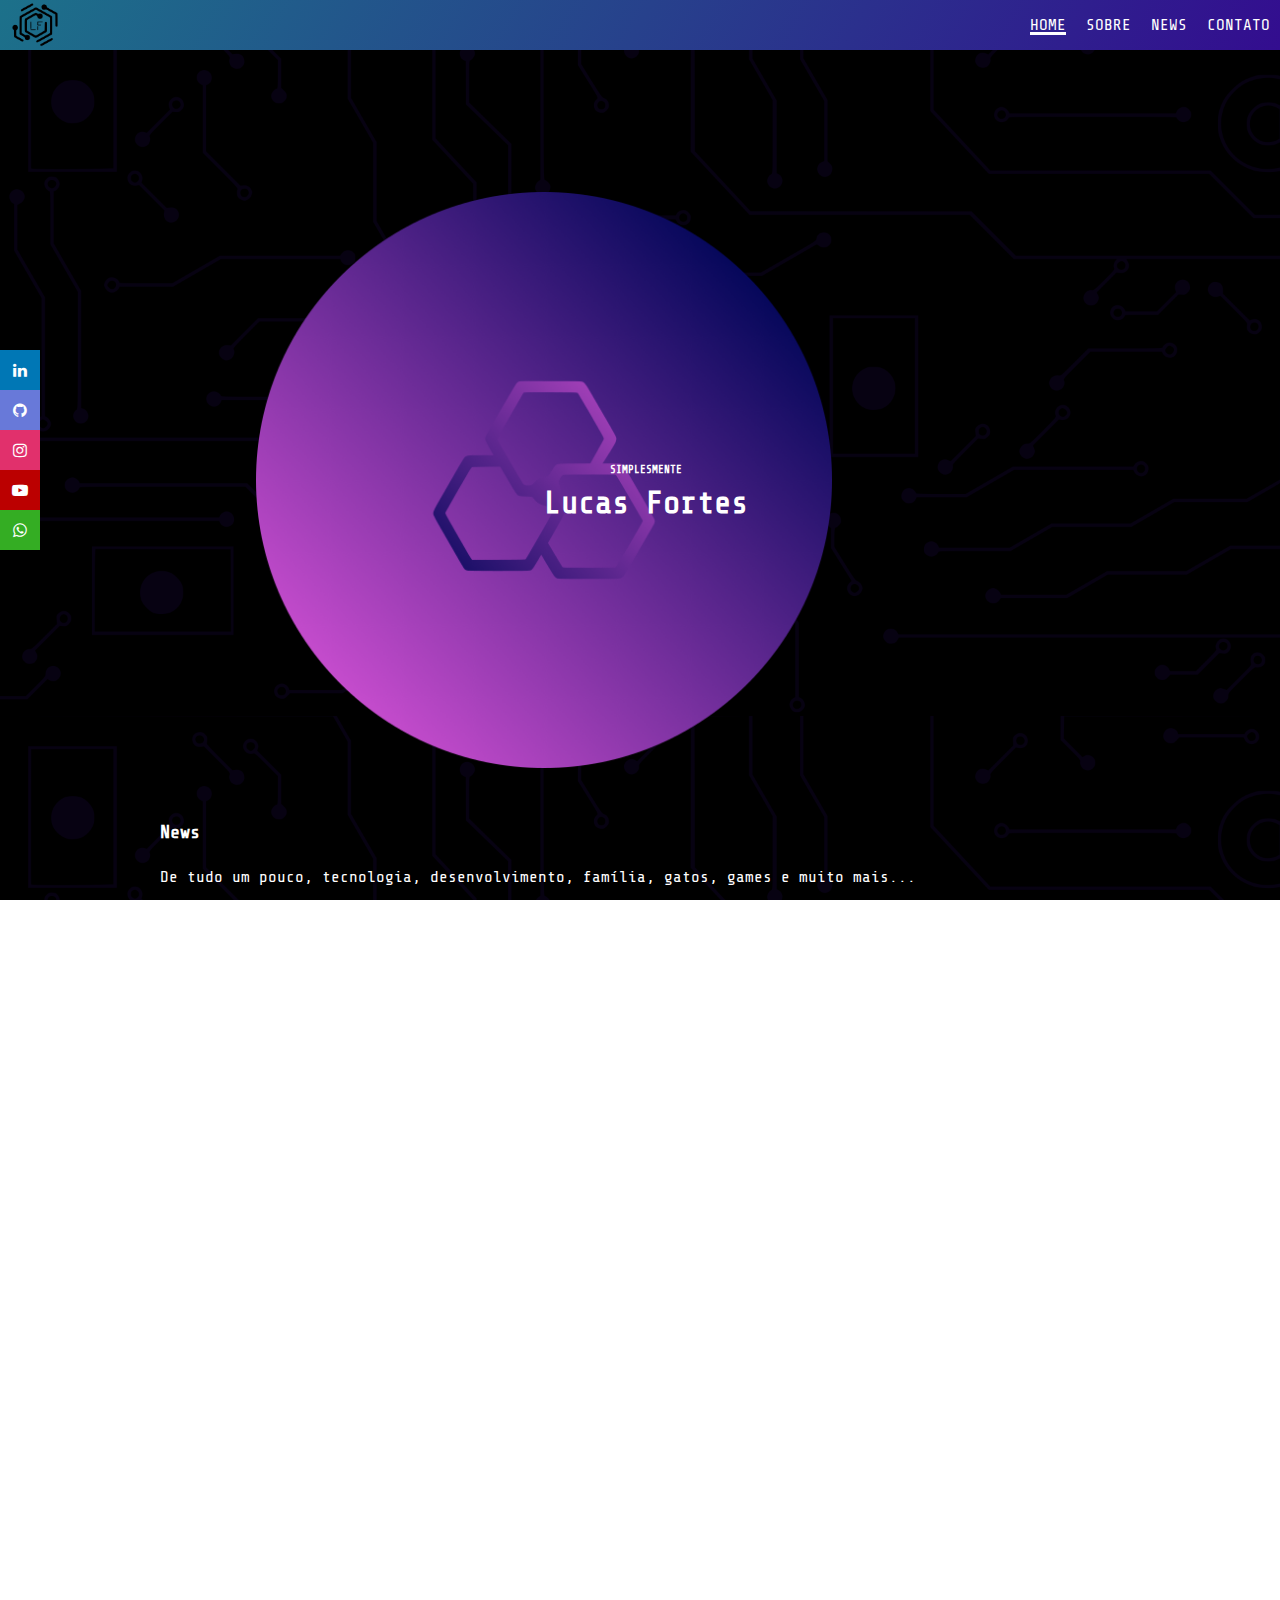
<file: mobile/index.html>
<!DOCTYPE html>
<html lang="pt-BR">

<head>
  <link href='https://fonts.googleapis.com/css?family=Share Tech Mono' rel='stylesheet'>
  <meta charset="UTF-8">
  <meta http-equiv="X-UA-Compatible" content="IE=edge">
  <meta name="viewport" content="width=device-width, initial-scale=1.0">
  <link rel="stylesheet" type="text/css" href="mobile.css" media="screen"/>
  <link rel="icon" href="../media/icon.png"/>

  <title>LucasNFortes</title>
</head>

<body>
  <header>
    <a class="logo" href="index.html"><img src="../media/logo-lucas-b.png"></a>
    <nav class="menu">
      <a class="underlined" href="index.html" id="pagina-atual">Home</a>
      <a class="underlined" href="about.html">Sobre</a>
      <a class="underlined" href="news.html">News</a>
      <a class="underlined" href="contact.html">Contato</a>
    </nav>
  </header>

  <main>
    <div>
      <div id="oi">
        <img class="oi" src="../media/oi.png"></img>
        <div class="title">
          <h6>SIMPLESMENTE</h6>
          <h1>Lucas Fortes</h1>
        </div>
      </div>

      <section id="nsa">
        <div class="news">
          <h3>News</h3>
          <p>
            De tudo um pouco, tecnologia, desenvolvimento, família, gatos, games e muito mais...
          </p>
          <a id="link" class="posts" href="news.html">VER POSTS</a>
        </div>
        <div class="services">
          <h3>Serviços</h3>
          <p>
            Desenvolvimento e implementações de sites, treinamento em ferramentas colaborativas, consultoria em
            tecnologia
            e mais.
          </p>
          <a id="link" class="contact" href="contact.html">ENTRE EM CONTATO</a>
        </div>
        <div class="about">
          <h3>Sobre mim</h3>
          <p>
            Manauara, funcionário público, desenvolvedor, gamer e tutor de 3 gatos.
          </p>
          <a id="link" class="sobre" href="about.html">SOBRE MIM</a>
        </div>
      </section>

      <section id="welcome">
        <div class="text">
          <div class="title">
            <h6>SOBRE MIM</h6>
            <h1>Seja bem vindo</h1>
          </div>
          <p>
            Sou Lucas do Nascimento Fortes, brasileiro, nascido em Manaus-AM, funcionário público do estado do Amazonas,
            estudante do curso Superior de Tecnologia em Análise e Desenvolvimento de Sistemas na Uninorte (grupo Ser
            Educacional), orgulhoso pai da Sabrina Fortes e tutor de três lindos gatos pretos, Salém, Selena e Sara.
          </p>
          <a id="link" class="sobre" href="about.html">LEIA MAIS</a>
        </div>
        <div class="image">
          <img class="bounce" src="../media/eu-sa-600x600.jpg"></img>
        </div>
      </section>

      <div class="desloca">
        <div class="title">
          <h6>ASSUNTOS</h6>
          <h1>Tópicos</h1>
        </div>
      </div>

      <section id="assuntos">
        <div class="tecnologia">
          <div class="tecnologia-deck">
            <a href="news.html?tag=#Tecnologia">
              <div class="t-card-group">
                <div class="t-big-card t-card"></div>
                <div class="t-big-card t-card"></div>
                <div class="t-big-card t-card"></div>
                <div class="t-big-card t-card"></div>
              </div> 
            </a>
          </div>
          <h3>Tecnologia</h3>
          <a id="link" class="sobre" href="news.html?tag=#Tecnologia">VER POSTS</a>
        </div>
        <div class="sabrina">
          <div class="sabrina-deck">
            <a href="news.html?tag=#Sabrina">
              <div class="s-card-group">
                <div class="s-big-card s-card"></div>
                <div class="s-big-card s-card"></div>
                <div class="s-big-card s-card"></div>
                <div class="s-big-card s-card"></div>
              </div>
            </a>          
          </div>
          <h3>Sabrina</h3>
          <a id="link" class="sobre" href="news.html?tag=#Sabrina">VER POSTS</a>
          </div>
        <div class="familia">
          <div class="familia-deck">
            <a href="news.html?tag=#Familia">
              <div class="f-card-group">
                <div class="f-big-card f-card"></div>
                <div class="f-big-card f-card"></div>
                <div class="f-big-card f-card"></div>
                <div class="f-big-card f-card"></div>
              </div>             
            </a>
          </div>
          <h3>Família</h3>
          <a id="link" class="sobre" href="news.html?tag=#Familia">VER POSTS</a>
        </div>
        <div class="gatos">
          <div class="gatos-deck">
            <a href="news.html?tag=#Gatos">
              <div class="card-group">
                <div class="big-card card"></div>
                <div class="big-card card"></div>
                <div class="big-card card"></div>
                <div class="big-card card"></div>
              </div>
            </a>
          </div>
          <h3>Gatos</h3>
          <a id="link" class="sobre" href="news.html?tag=#Gatos">VER POSTS</a>
        </div>

      </section>

      <section id="jornada">
        <div class="title">
          <h6>SIMPLICIDADE</h6>
          <h1>Me siga nessa jornada</h1>
          <p>Não perca nenhum post. Somente conteúdo original e visões minimalistas do mundo, compartilhadas
            eventualmente.</p>
        </div>
      </section>

      <section id="semgap">
        <img class="taruma" src="../media/eu-taruma.jpg"></img>
        <img class="ponte" src="../media/ponte.jpg"></img>
        <img class="encontro" src="../media/encontro-900x600.jpg"></img>
        <img class="theater" src="../media/amazon-theater.jpg"></img>
      </section>

      <div class="socialmedias">
        <link rel="stylesheet"
          href="https://cdnjs.cloudflare.com/ajax/libs/font-awesome/4.7.0/css/font-awesome.min.css">
        <div class="icon-bar">
          <a href="https://www.linkedin.com/in/lucasnfortes/" target="_blank" class="linkedin"><i
              class="fa fa-linkedin"></i></a>
          <a href="https://github.com/LucasNFortes" target="_blank" class="github"><i class="fa fa-github"></i></a>
          <a href="https://www.instagram.com/lucas_nfortes/" target="_blank" class="instagram"><i
              class="fa fa-instagram"></i></a>
          <a href="https://www.youtube.com/@lucasnfortes" target="_blank" class="youtube"><i
              class="fa fa-youtube-play"></i></a>
          <a href="https://web.whatsapp.com/send/?phone=5592999133135" target="_blank" class="whatsapp"><i
              class="fa fa-whatsapp"></i></a>
        </div>
      </div>
  </main>

  <footer id="footer">
    <div class="site-info">
      <a href="https://www.lucasnfortes.com.br/">LucasNFortes </a>&copy; <span id="year"></span>
      Todos
      os direitos reservados | Desenvolvido por <a href="https://www.orangeboxsw.com.br/">OrangeBox</a>
    </div>
  </footer>

  <script type="module" src="../myscript.jsx"></script>

</body>

</html>
</file>
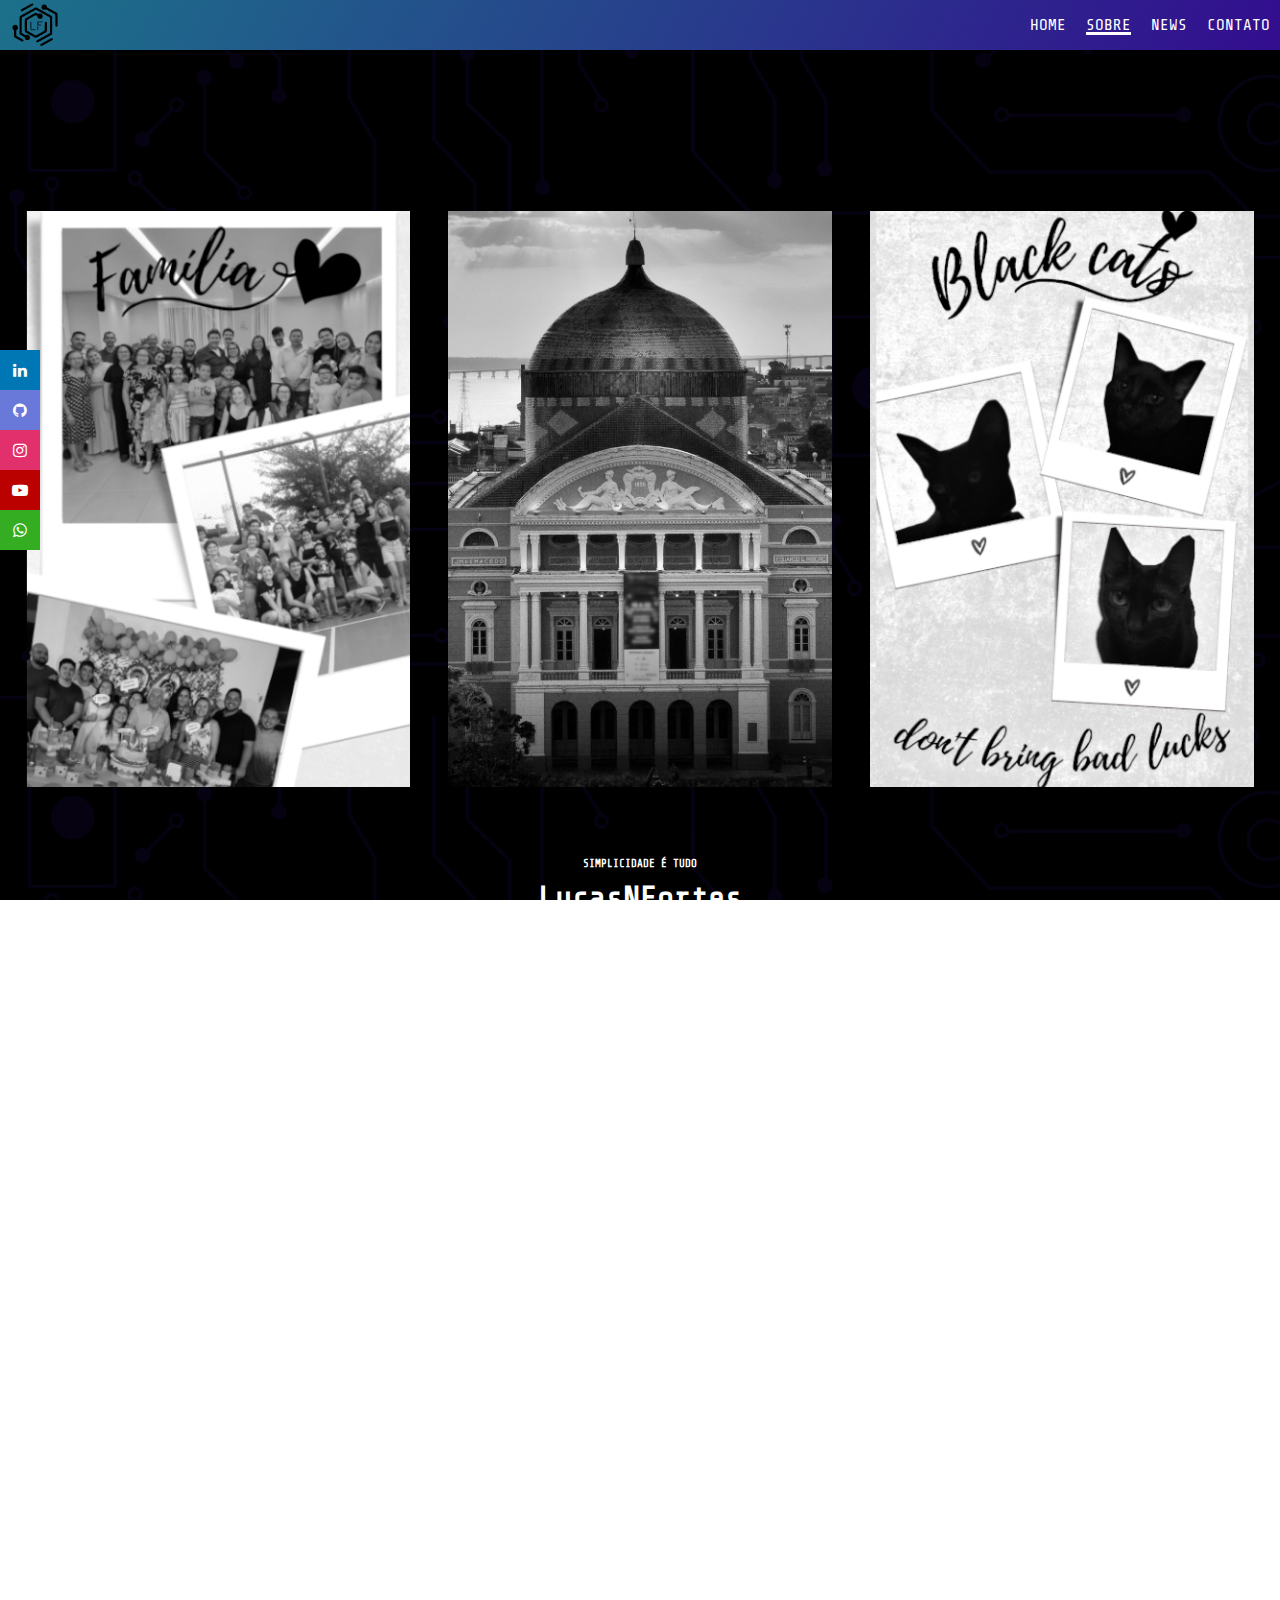
<file: mobile/about.html>
<!DOCTYPE html>
<html lang="pt-BR">

<head>
  <link href='https://fonts.googleapis.com/css?family=Share Tech Mono' rel='stylesheet'>
  <meta charset="UTF-8">
  <meta http-equiv="X-UA-Compatible" content="IE=edge">
  <meta name="viewport" content="width=device-width, initial-scale=1.0">
  <link rel="stylesheet" type="text/css" href="mobile.css" media="screen" />
  <link rel="icon" href="../media/icon.png"/>

  <title>LucasNFortes</title>
</head>

<body>
  <header>
    <a class="logo" href="index.html"><img src="../media/logo-lucas-b.png"></a>
    <nav class="menu">
      <a class="underlined" href="index.html">Home</a>
      <a class="underlined" href="about.html" id="pagina-atual">Sobre</a>
      <a class="underlined" href="news.html">News</a>
      <a class="underlined" href="contact.html">Contato</a>
    </nav>
  </header>

  <main>
    <div id="famteagat">
      <img class="d" src="../media/familia-400x600.png" width="100%"></img>
      <img class="t" src="../media/amazon-theater-400x600.jpg" width="100%"></img>
      <img class="g" src="../media/sss-400x600.jpg" width="100%"></img>
    </div>

    <div id="simplista">
      <div class="text">
        <div class="title">
          <h6>SIMPLICIDADE É TUDO</h6>
          <h1>LucasNFortes</h1>
        </div>
        <p>
          Sou Lucas, orgulhoso pai da Sabrina e dono de três lindos gatos pretos, Salém, Selena e Sara. Atualmente estou
          em processo de formação profissional para atuar na área de tecnologia. Cursando Superior de Tecnologia em
          Análise e Desenvolvimento de Sistemas, buscando sempre aprender coisas novas nas mais variadas áreas, em
          especial de tecnologia. Nas horas vagas jogo videogames, passando pelo NES, SNES, PS1, PS2, PS3, PS4, XboxOne,
          hoje estou no PC.
        </p>
        <a id="link" class="sobre" href="news.html?tag=#Historia">SAIBA MAIS</a>
        <div class="image">
          <img src="../media/IconGame.png"></img>
        </div>
      </div>
    </div>

    <div id="ps">
      <div class="news">
        <h3>Posts</h3>
        <p>
          De tudo um pouco, tecnologia, desenvolvimento, família, gatos, games e muito mais...
        </p>
        <a id="link" href="news.html">VER POSTS</a>
      </div>
      <div class="services">
        <h3>Serviços</h3>
        <p>
          Na empresa <a href="https://orangeboxsw.com.br/" style="color: #F79A29;">OrangeBox</a> trabalho desenvolvendo
          e implementando sites utilizando HTML, CSS e JavaScript, ou com uso do WordPress, criando sistemas com o uso
          de Java EE, web-services com o NodeJs e no treinamento em ferramentas colaborativas como Jira Software, Jira
          Service Management, Confluence e Trello.
        </p>
        <a id="link" class="contact" href="contact.html">ENTRE EM CONTATO</a>
      </div>
    </div>

    <div id="minha-historia">
      <div class="historia">
        <div class="title">
          <h6>ROADMAP</h6></br>
          <h1>Minha História</h1>
        </div>
      </div>
      <figure>
        <img src="../media/eu.png"></img>
        <figcaption>Lucas Fortes</figcaption>
      </figure>        
    </div>

    <div id="roadmap">
      <div>
        <h6>Início</h6>
      </div>
      <div>            
        <h6>1992</h6>
        <p>Nasci na cidade de Manaus-AM.</p>
        <img src="../media/manaus.png">
      </div>

      <div>            
        <h6>2005</h6>
        <p>Terminei o Ensino Fundamental na Escola Estadual Professor Djalma da
          Cunha Batista.</p>
        <img src="../media/djalma-batista.png">
      </div>
      
      <div>            
        <h6>2006</h6>
        <p>Comecei a cursar o técnico em mecânica integrado ao Ensino Médio no
          antigo CEFET-AM atual IFAM.</p>
        <img src="../media/cefet-am.png">
      </div>

      <div>            
        <h6>2008</h6>
        <p>Terminei o curso técnico em mecânica e comecei o estágio na FUCAPI
          (Fundação Centro de Análise e Pesquisas Tecnológicas).</p>
        <img src="../media/fucapi.png">
      </div>
      
      <div>            
        <h6>2011</h6>
        <p>Tomei posse como Assistente Administrativo na SEMED-Manaus (Secretaria
          Municipal de Educação).</p>
        <img src="../media/semed.png">
      </div>

      <div>            
        <h6>2012</h6>
        <p>Nasceu minha amada filha Sabrina.</p>
        <img src="../media/filha-2012.png">
      </div>
      
      <div>            
        <h6>2017</h6>
        <p>Assumi o cargo de Agente Administrativo na SUSAM (Secretaria de Estado de
          Saúde do Amazonas atual SES-AM).</p>
        <img src="../media/ses.png">
      </div>

      <div>            
        <h6>2022</h6>
        <p>Entrei para o curso Superior de Tecnologia em Análise e Desenvolvimento
          de Software.</p>
        <img src="../media/facul.png">
      </div>
      
      <div>            
        <h6>2023</h6>
        <p>Comecei a realizar os primeiros trabalhos de Web Design Front-end
          como freelancer na OrangeBox.</p>
        <img src="../media/logo-completa-bg.png">
      </div>

      <div>
        <h6>Continua</h6>
      </div>
    </div>

    <div class="socialmedias">
      <link rel="stylesheet" href="https://cdnjs.cloudflare.com/ajax/libs/font-awesome/4.7.0/css/font-awesome.min.css">
      <div class="icon-bar">
        <a href="https://www.linkedin.com/in/lucasnfortes/" target="_blank" class="linkedin"><i
            class="fa fa-linkedin"></i></a>
        <a href="https://github.com/LucasNFortes" target="_blank" class="github"><i class="fa fa-github"></i></a>
        <a href="https://www.instagram.com/lucas_nfortes/" target="_blank" class="instagram"><i
            class="fa fa-instagram"></i></a>
        <a href="https://www.youtube.com/@lucasnfortes" target="_blank" class="youtube"><i
            class="fa fa-youtube-play"></i></a>
        <a href="https://web.whatsapp.com/send/?phone=5592999133135" target="_blank" class="whatsapp"><i
            class="fa fa-whatsapp"></i></a>
      </div>
    </div>
  </main>

  <footer id="footer">
    <div class="site-info">
      <a href="https://www.lucasnfortes.com.br/">LucasNFortes </a>&copy; <span id="year"></span>
      Todos
      os direitos reservados | Desenvolvido por <a href="https://www.orangeboxsw.com.br/">OrangeBox</a>
    </div>
  </footer>

  <script type="module" src="../myscript.jsx"></script>

</body>

</html>
</file>
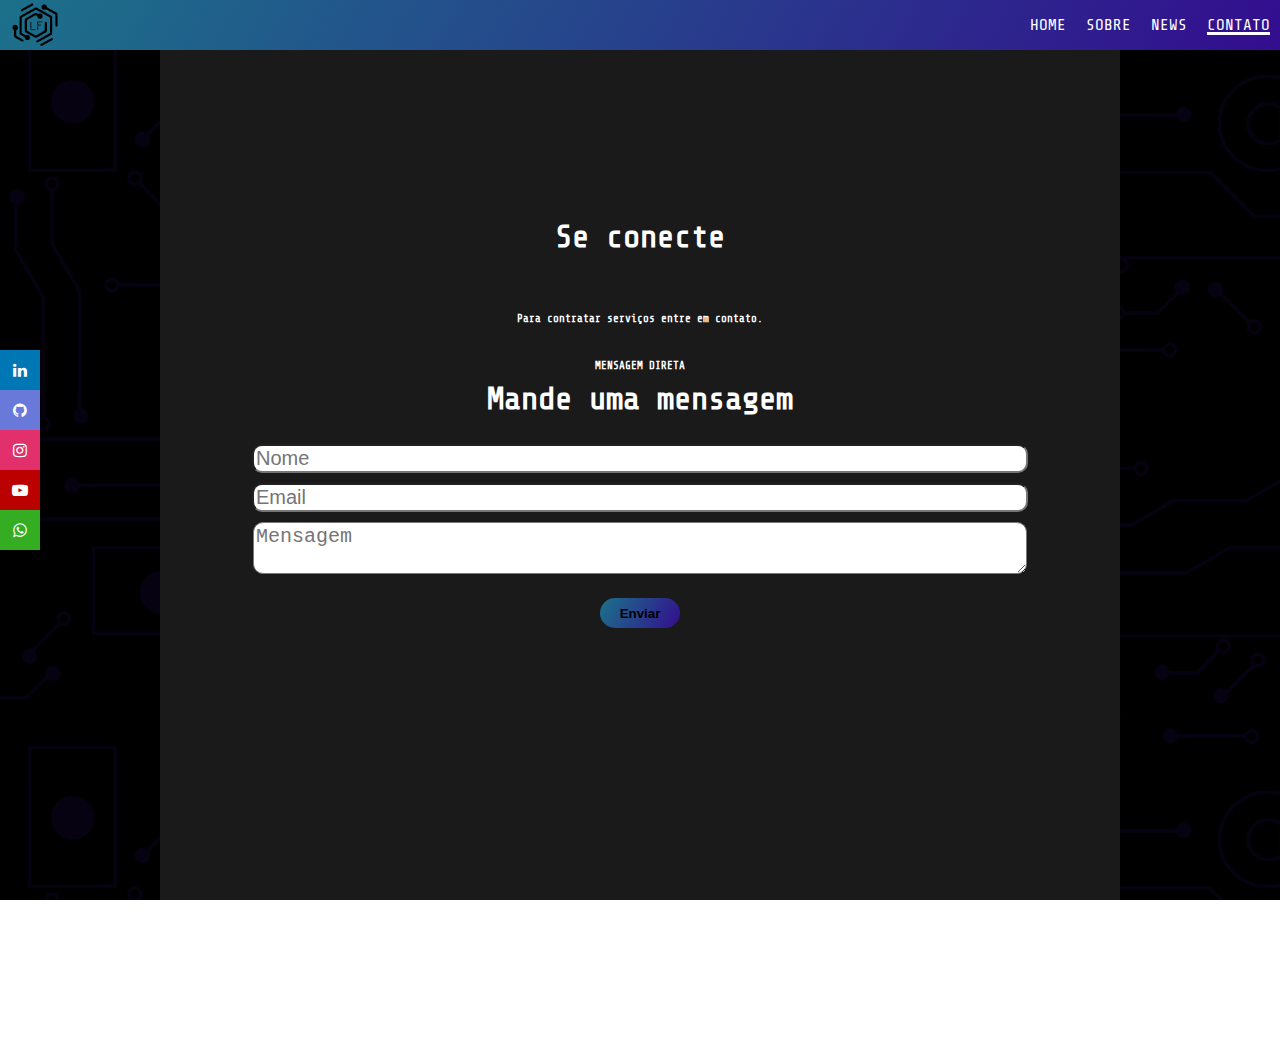
<file: mobile/contact.html>
<!DOCTYPE html>
<html lang="pt-BR">

<head>
  <link href='https://fonts.googleapis.com/css?family=Share Tech Mono' rel='stylesheet'>
  <meta charset="UTF-8">
  <meta http-equiv="X-UA-Compatible" content="IE=edge">
  <meta name="viewport" content="width=device-width, initial-scale=1.0">
  <link rel="stylesheet" type="text/css" href="mobile.css" media="screen"/>
  <link rel="icon" href="../media/icon.png"/>

  <title>LucasNFortes</title>
</head>

<body>
  <header>
    <a class="logo" href="index.html"><img src="../media/logo-lucas-b.png"></a>
    <nav class="menu">
      <a class="underlined" href="index.html">Home</a>
      <a class="underlined" href="about.html">Sobre</a>
      <a class="underlined" href="news.html">News</a>
      <a class="underlined" href="contact.html" id="pagina-atual">Contato</a>
    </nav>
  </header>

  <main id="contact">
    <div id="formulario">
      <div class="grid">
        <div class="title">
          <h1>Se conecte</h1>
          <h6>Para contratar serviços entre em contato.</h6>
        </div>

      </div>
      <form id="my-form" action="https://formsubmit.co/lucas.fortes5052@gmail.com" method="POST">
          <div class="form">
            <div>
              <h6>MENSAGEM DIRETA</h6>
              <h1>Mande uma mensagem</h1>
            </div>
            <div class="campos">
              <input name="nome" class="nome" placeholder="Nome" required />
              <input name="email" class="email" placeholder="Email" required />
              <textarea name="mensagem" class="mensagem" placeholder="Mensagem"></textarea>
              </br>
              <button type="submit" id="send-msg">Enviar</button>            
            </div>
      </form>
    </div>

    <div class="socialmedias">
      <link rel="stylesheet"
        href="https://cdnjs.cloudflare.com/ajax/libs/font-awesome/4.7.0/css/font-awesome.min.css">
      <div class="icon-bar">
        <a href="https://www.linkedin.com/in/lucasnfortes/" target="_blank" class="linkedin"><i
            class="fa fa-linkedin"></i></a>
        <a href="https://github.com/LucasNFortes" target="_blank" class="github"><i class="fa fa-github"></i></a>
        <a href="https://www.instagram.com/lucas_nfortes/" target="_blank" class="instagram"><i
            class="fa fa-instagram"></i></a>
        <a href="https://www.youtube.com/@lucasnfortes" target="_blank" class="youtube"><i
            class="fa fa-youtube-play"></i></a>
        <a href="https://web.whatsapp.com/send/?phone=5592999133135" target="_blank" class="whatsapp"><i
            class="fa fa-whatsapp"></i></a>
      </div>
    </div>

  </main>

  <footer id="footer">
    <div class="site-info">
      <a href="https://www.lucasnfortes.com.br/">LucasNFortes </a>&copy; <span id="year"></span>
      Todos
      os direitos reservados | Desenvolvido por <a href="https://www.orangeboxsw.com.br/">OrangeBox</a>
    </div>
  </footer>

  <script type="module" src="../myscript.jsx"></script>

</body>

</html>
</file>
<file: mobile/mobile.css>
a {
  text-decoration: none;
  color: white;
}

html, body {
  font-family: Arial, sans-serif;
  font-size: 16px;
  line-height: 1.5;
  color: #333;
  list-style: none;
  overflow-x:hidden;
  font-family: 'Share Tech Mono';
  background: url(../media/background.png);
  background-size: 100%;
  color: #ffffff;
  margin: 0px;
  padding: 0px;
  width: 100%;
  height: 100svh !important;
  max-height: 100% !important;
  box-sizing: border-box;
  text-align: justify;
}

ul, li {
  list-style: none;
  text-align: justify;
}

main {
  padding-top: 15%;
  max-width: 75%;
  margin: 0 auto;
}

h1 {
  font-size: 2em;
  font-weight: bold;
}

p {
  margin-bottom: 1em;
}

a {
  text-decoration: none;
}

img {
  max-width: 100%;
}

#pagina-atual {
  color:#ffffff;
  text-decoration: underline;
  text-decoration-thickness: 3px;
  text-decoration-style: solid;
}

#link {
  color: #00c2ff;
  text-decoration: underline;
}

#footer {
  z-index: 20;
  width: 100%;
  display: block;
  justify-content: center;
  align-items: center;
  text-align: center;
  background-size: 100%;
  height: 60px;
  bottom: 0;
  border-top: 5px solid #000000;
  background: #000000;
}

#footer .site-info {
  font-size: 15px;
  display: inline-block;
}

img {
  max-width: 100%;
  display: block;
  /*Importante*/
}

header {
  z-index: 20;
  display: flex;
  flex-wrap: wrap;
  justify-content: space-between;
  align-content: center;
  position: fixed;
  width: 100%;
  height: 50px;
  margin: 0 auto;
  background: linear-gradient(120deg, #1c718a 0%, #27418c 50%, #330d8f 100%);
  text-transform: uppercase;
}

header nav {
  justify-content: center;
  display: flex;  
  flex-wrap: nowrap;
  align-items: center;
}

header .underlined {
  margin: 10px;
}

.logo{
  width: 50px;
  height: 50px;
  margin-left: 10px;
}

.underlined:hover {
  color: #ffffff;
}

.underlined:after {
  content: '';
  position: absolute;
  width: 100%;
  transform: scaleX(0);
  height: 3px;
  bottom: 1px;
  left: 0;
  background-color: #ffffff;
  transform-origin: bottom right;
  transition: transform 0.4s ease-out;
}

.underlined:hover:after {
  transform: scaleX(1);
  transform-origin: bottom left;
}

.socialmedias {
  position: fixed;
  color: #ffffff;
  left: 0;
  top: 50%;
}

.socialmedias a {
  align-items: center;
  justify-content: center;
}

.socialmedias .icon-bar {
  -webkit-transform: translateY(-50%);
  -ms-transform: translateY(-50%);
  transform: translateY(-50%);
  text-align: center;
}

.socialmedias .icon-bar a {
  display: flex;
  width: 40px;
  height: 40px;
  transition: all 0.3s ease;
}

.socialmedias .icon-bar a:hover {
  background: linear-gradient(120deg, #1c718a 0%, #330d8f 100%);
}

.socialmedias .linkedin {
  background: #0077B5;
}

.socialmedias .github {
  background: #6879D9;
}

.socialmedias .instagram {
  background: #e1306c;
}

.socialmedias .youtube {
  background: #bb0000;
}

.socialmedias .whatsapp {
  background: #34ad23;
}

#contact {
  background: #1a1a1a;
  margin-bottom: 5%;
  height: 80%;
}

#formulario .nome,
.email,
.mensagem {
  border-radius: 10px;
  text-align: left;
  font-size: 20px;
  width: 80%;
}

#formulario button {
  border: none;
  border-radius: 99px;
  color: black;
  background: linear-gradient(120deg, #1c718a 0%, #27418c 50%, #330d8f 100%);
  cursor: pointer;
  height: 30px;
  width: 80px;
  font-weight: 900;
  margin-bottom: 20px;
}

.campos>input {
  margin-bottom: 10px;
}
.campos {
  display: flex;
  flex-direction: column;
  align-items: center;
  justify-content: center;
}

#oi {
  display: grid;
  grid-template-columns: 1fr 1fr 1fr;
  grid-template-rows: 1fr 1fr;
  margin: 0 auto;
  margin-left: 10%;
  justify-content: center;
  align-content: center;
}

#oi .oi {
  display: grid;
  grid-column: 1/3;
  grid-row: 1/3;
  align-self: center;
}

#oi .title {
  display: grid;
  grid-column: 2/5;
  grid-row: 1/3;
  align-content: center;
  justify-content: left;
}

h6 {
  -webkit-margin-after: -20px;
}

#nsa a {
  margin-top: 0px;
}

h3, h6 {
  margin-top: 50px;
}

#welcome {
  width: 140%;
  margin-left: -20%;
  align-items: center;
  justify-content: center;
  background: #000000;
}
#welcome .text {
  margin: 15%;
}

#welcome .image {
  display: flex;
  justify-content: center;
}

#assuntos {
  display: grid;
  grid-template-columns: 1fr 1fr;
  grid-template-rows: 1fr 1fr;
  grid-gap: 30px;
  margin-left: 7svw;
}

#assuntos .tecnologia h3, .gatos h3, .sabrina h3, .familia h3 {
  margin: 0;
}
#assuntos>div {
  margin-bottom: 50px;
}
#assuntos img {
  -webkit-filter: grayscale(100%);
  filter: grayscale(100%);
  filter: gray;
  border: 1px solid #f8f8f8a7;
}

#jornada p, h1, h6 {
  text-align: center;
}

#semgap {
  display: flex;
  flex-wrap: nowrap;
  margin: 0 auto;
  justify-content: center;
}

#semgap>img {
  width: 35%;
}

#famteagat {
  display: flex;
  flex-wrap: nowrap;
  margin: 0 auto;
  justify-content: center;
}

#famteagat>img {
  width: 40%;
  margin: 2%;
}

#minha-historia {
  display: flex;
  flex-wrap: wrap;
  margin: 0 auto;
  text-align: center;
  justify-content: center;
}

#roadmap {
  display: flex;
  flex-direction: column;
  margin-bottom: 50px;
}

#roadmap div {
  box-sizing: border-box;
  position: relative;
  padding-right: 20px;
}

#roadmap div:not(:first-child) {
  border-right: 2px solid #330d8f;
}

#roadmap div::before {
  z-index: 2;
  content: "";
  position: absolute;
  right: -13px; /* ajuste de posicionamento */
  top: 50px;
  width: 25px;
  height: 25px;
  border-radius: 100%;
  border: 2px solid #330d8f;
  background-color: white;
}

#roadmap h6 {
  font-size: 1.3rem;
}

#roadmap img {
  width: 280px;
}


#posts-container {
  display: flex;
  flex-wrap: wrap;
  margin: 0 auto;
  justify-content: center;
  align-content: center;
  max-width: 80%;
}

#posts-container>div {
  flex: 1 1 300px;
  margin: 30px;
}

#posts-container>div>span {
  color: #00c2ff;
  cursor: pointer;
}

#posts-container img {
  display: block;
  margin: 0 auto;
}

#posts-container>div>button {
  color: #00c2ff;
  text-decoration: underline;
  background: none;
  border: none;
  font-size: 1.2rem;
  cursor:pointer;
}

#posts-container .tag {
  cursor: pointer;
}

/*------------------------------------decks-----------------------------------------*/
.gatos-deck {
  margin: 0px;
  display: grid;
  grid-template-columns: 1fr;
  grid-template-areas: "a";
  place-items: center;
  width: 100px;
  height: 150px;
}

.card-group,
.card {
  aspect-ratio: 5 / 7;
  display: grid;
  grid-area: a;
  -webkit-filter: grayscale(100%);
  filter: grayscale(100%);
  filter: gray;
}

.big-card {
  width: 100px;
  border-radius: 10px;
}

.card {
  transition: transform 800ms cubic-bezier(.05,.43,.25,.95);  
  background-position: center;
  background-size: cover;
}

.big-card:nth-child(1) {
  background-image: url(../media/decks/2.jpg);
  transform: translateX(-10%) rotate(-1deg);
}

.big-card:nth-child(2) {
  background-image: url(../media/decks/5.jpg);
  transform: translateX(-6%) rotate(-3deg)
}

.big-card:nth-child(3) {
  background-image: url(../media/decks/6.jpg);
  transform: rotate(2deg);
}

.big-card:nth-child(4) {
  background-image: url(../media/decks/8.jpg);
  transform: translate(10%, 3%) rotate(5deg);
}

/*----------------------------familia--------------------------------------*/
.familia-deck {
  margin: 0px;
  display: grid;
  grid-template-columns: 1fr;
  grid-template-areas: "a";
  place-items: center;
  width: 100px;
  height: 150px;
}

.f-card-group,
.f-card {
  aspect-ratio: 5 / 7;
  display: grid;
  grid-area: a;
  -webkit-filter: grayscale(100%);
  filter: grayscale(100%);
  filter: gray;
}

.f-big-card {  
  width: 100px;
  border-radius: 10px;
}

.f-card {
  transition: transform 800ms cubic-bezier(.05,.43,.25,.95);  
  background-position: center;
  background-size: cover;
}

.f-big-card:nth-child(1) {
  background-image: url(../media/decks/f4.jpg);
  transform: translateX(-10%) rotate(-1deg);
}

.f-big-card:nth-child(2) {
  background-image: url(../media/decks/f3.jpg);
  transform: translateX(-6%) rotate(-3deg)
}

.f-big-card:nth-child(3) {
  background-image: url(../media/decks/f2.jpg);
  transform: rotate(2deg);
}

.f-big-card:nth-child(4) {
  background-image: url(../media/decks/f1.jpg);
  transform: translate(10%, 3%) rotate(5deg);
}


/*----------------------------sabrina--------------------------------------*/
.sabrina-deck {
  margin: 0px;
  display: grid;
  grid-template-columns: 1fr;
  grid-template-areas: "a";
  place-items: center;
  width: 100px;
  height: 150px;
}

.s-card-group,
.s-card {
  aspect-ratio: 5 / 7;
  display: grid;
  grid-area: a;
  -webkit-filter: grayscale(100%);
  filter: grayscale(100%);
  filter: gray;
}

.s-big-card {  
  width: 100px;
  border-radius: 10px;
}

.s-card {
  transition: transform 800ms cubic-bezier(.05,.43,.25,.95);  
  background-position: center;
  background-size: cover;
}

.s-big-card:nth-child(1) {
  background-image: url(../media/decks/s4.jpg);
  transform: translateX(-10%) rotate(-1deg);
}

.s-big-card:nth-child(2) {
  background-image: url(../media/decks/s3.jpg);
  transform: translateX(-6%) rotate(-3deg)
}

.s-big-card:nth-child(3) {
  background-image: url(../media/decks/s2.jpg);
  transform: rotate(2deg);
}

.s-big-card:nth-child(4) {
  background-image: url(../media/decks/s1.jpg);
  transform: translate(10%, 3%) rotate(5deg);
}

/*----------------------------tecnologia--------------------------------------*/
.tecnologia-deck {
  margin: 0px;
  display: grid;
  grid-template-columns: 1fr;
  grid-template-areas: "a";
  place-items: center;
  width: 100px;
  height: 150px;
}

.t-card-group,
.t-card {
  aspect-ratio: 5 / 7;
  display: grid;
  grid-area: a;
  -webkit-filter: grayscale(100%);
  filter: grayscale(100%);
  filter: gray;
}

.t-big-card {  
  width: 100px;
  border-radius: 10px;
}

.t-card {
  transition: transform 800ms cubic-bezier(.05,.43,.25,.95);  
  background-position: center;
  background-size: cover;
}


.t-big-card:nth-child(1) {
  background-image: url(../media/decks/t4.jpg);
  transform: translateX(-10%) rotate(-1deg);
}

.t-big-card:nth-child(2) {
  background-image: url(../media/decks/t3.jpg);
  transform: translateX(-6%) rotate(-3deg)
}

.t-big-card:nth-child(3) {
  background-image: url(../media/decks/t2.jpg);
  transform: rotate(2deg);
}

.t-big-card:nth-child(4) {
  background-image: url(../media/decks/t1.jpg);
  transform: translate(10%, 3%) rotate(5deg);
}

/*----------------------------fim-decks-------------------------------------*/

@keyframes bounce {
  0%, 20%, 50%, 80%, 100% {
    transform: translateY(0);
  }
  40% {
      transform: translateY(-30px);
  }
  60% {
      transform: translateY(-15px);
  }
}
.bounce {
  animation: bounce 3s linear 0s infinite normal forwards;
}
</file>
